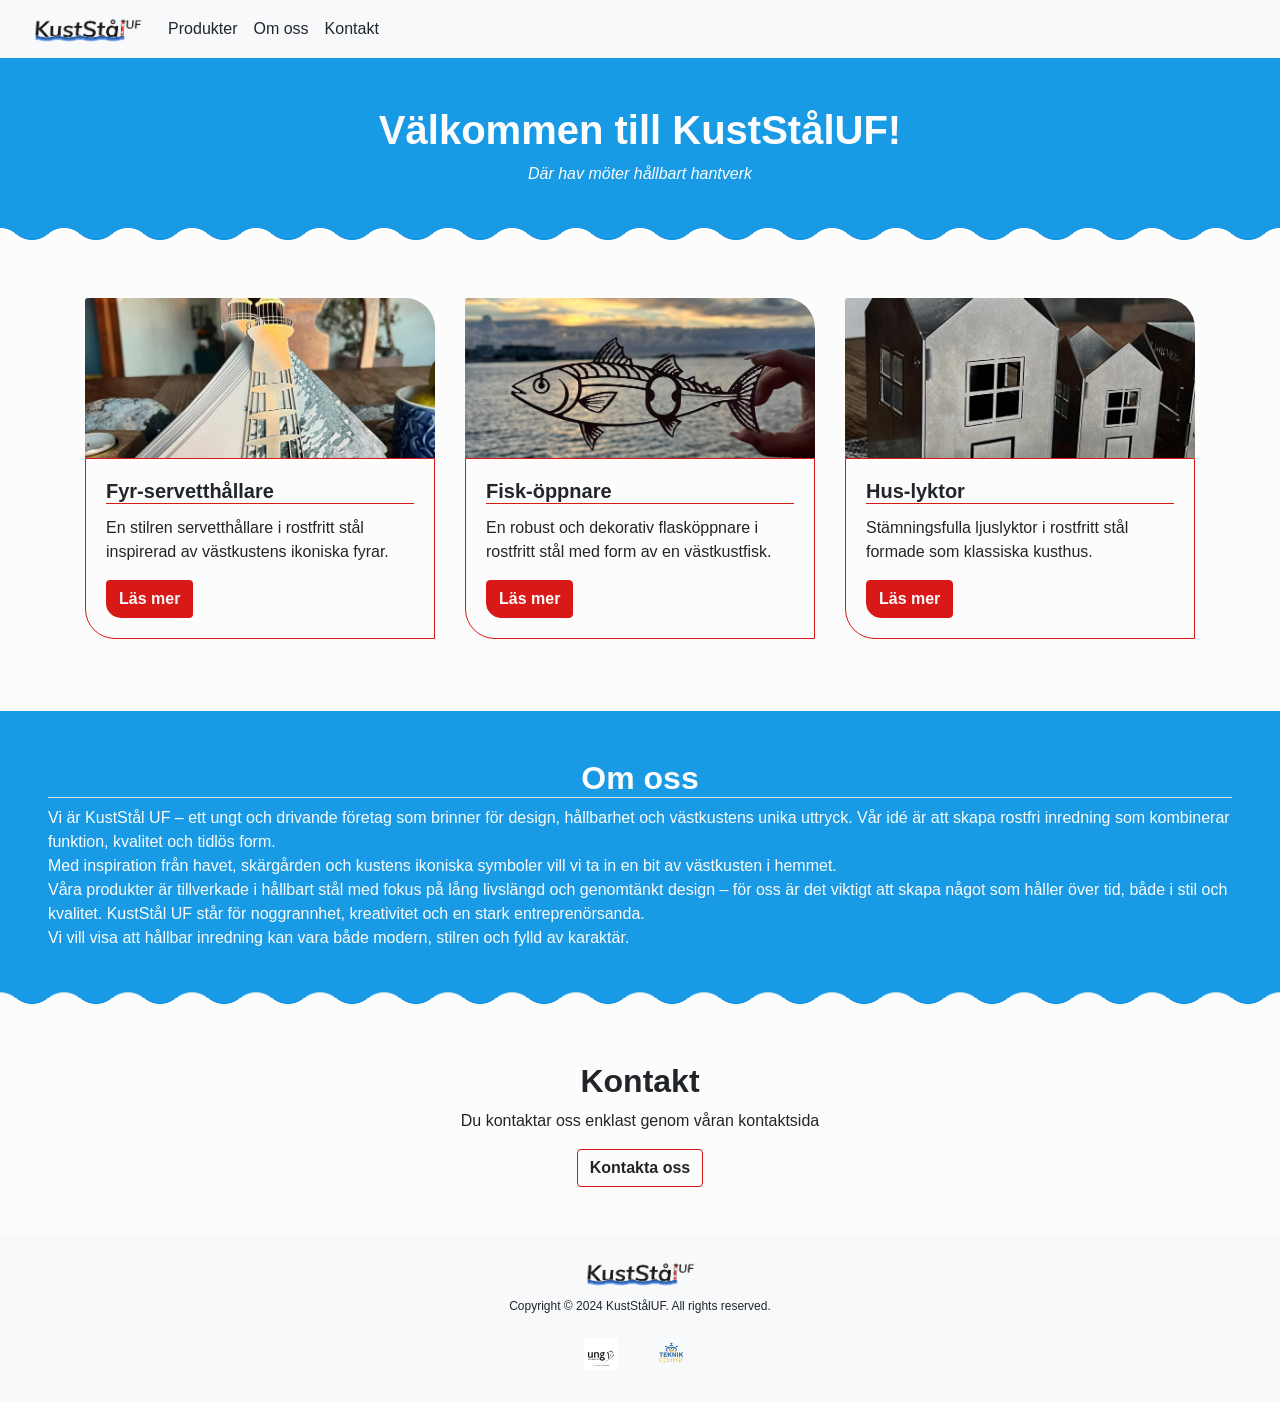
<file: index.html>
<!DOCTYPE html>
<html lang="en">
  <head>
    <meta charset="UTF-8">
    <link rel="stylesheet" href="css/bootstrap.css">
    <link rel="stylesheet" href="css/style.css">
    <meta name="viewport" content="width=device-width, initial-scale=1.0">
    <title>KustStål</title>
  </head>
  <body>
    <nav class="navbar navbar-expand-lg navbar-light bg-light">
      <div class="container-fluid">
        <a class="navbar-brand" href="index.html"><img src="assets/logos/KustStålUF2.png" alt="KustStålUF" height="30"></a>
        <button class="navbar-toggler" type="button" data-bs-toggle="collapse" data-bs-target="#navbarNav" aria-controls="navbarNav" aria-expanded="false" aria-label="Toggle navigation">
      <span class="navbar-toggler-icon"></span>
        </button>
        <div class="collapse navbar-collapse" id="navbarNav">
          <ul class="navbar-nav">
            <li class="nav-item">
              <a class="nav-link text-dark" href="produkter.html">Produkter</a>
            </li>
            <li class="nav-item">
              <a class="nav-link text-dark" href="omoss.html">Om oss</a>
            </li>
            <li class="nav-item">
              <a class="nav-link text-dark" href="kontakt.html">Kontakt</a>
            </li>
          </ul>
        </div>
      </div>
    </nav>

		<div class="bg-primary text-white text-center py-5 box-wavy-bottom">
			<h1><strong>Välkommen till KustStålUF!</strong></h1>
			<p><em>Där hav möter hållbart hantverk</em></p>
		</div>

  	<div class="py-5">
      <div class="container text-left">
        <div class="row">
          <div class="col-12 col-md-6 col-lg-4 mb-4">
            <div class="card border-0 w-100" style="border-bottom-left-radius: 20px; border-top-right-radius: 20px;">
              <img src="assets/img_9334.jpeg" class="card-img-top w-100" alt="..." style="border-top-right-radius: 30px; height: 10rem; width: 18rem; object-fit: cover;">
              <div class="card-body border border-secondary" style="border-bottom-left-radius: 30px;">
                <h5 class="card-title border-bottom border-secondary"><strong>Fyr-servetthållare</strong></h5>
                <p class="card-text">En stilren servetthållare i rostfritt stål inspirerad av västkustens ikoniska fyrar.</p>
                <a href="fyrservetthallare.html" class="btn bg-secondary text-light" style="border-bottom-left-radius: 15px;"><strong>Läs mer</strong></a>
              </div>
            </div>
          </div>
          <div class="col-12 col-md-6 col-lg-4 mb-4">
            <div class="card border-0 w-100" style=" border-bottom-left-radius: 20px; border-top-right-radius: 20px;">
              <img src="assets/img_9335.jpeg" class="card-img-top w-100" alt="..." style="border-top-right-radius: 30px; height: 10rem; width: 18rem; object-fit: cover;">
              <div class="card-body border border-secondary" style="border-bottom-left-radius: 30px;">
                <h5 class="card-title border-bottom border-secondary"><strong>Fisk-öppnare</strong></h5>
                <p class="card-text">En robust och dekorativ flasköppnare i rostfritt stål med form av en västkustfisk.</p>
                <a href="fiskoppnare.html" class="btn btn-secondary" style="border-bottom-left-radius: 15px;"><strong>Läs mer</strong></a>
              </div>
              </div>
            </div>
          <div class="col-12 col-md-6 col-lg-4 mb-4">
            <div class="card border-0 w-100" style=" border-bottom-left-radius: 20px; border-top-right-radius: 20px;">
              <img src="assets/img_9336.jpeg" class="card-img-top w-100" alt="..." style="border-top-right-radius: 30px; height: 10rem; width: 18rem; object-fit: cover;">
              <div class="card-body border border-secondary" style="border-bottom-left-radius: 30px;">
                <h5 class="card-title border-bottom border-secondary"><strong>Hus-lyktor</strong></h5>
                <p class="card-text">Stämningsfulla ljuslyktor i rostfritt stål formade som klassiska kusthus.</p>
                <a href="huslyktor.html" class="btn btn-secondary" style="border-bottom-left-radius: 15px; "><strong>Läs mer</strong></a>
              </div>
            </div>
          </div>
        </div>
      </div>
    </div>

    <div class="bg-primary border-0 p-5 text-center text-white box-wavy-bottom">
      <h2 class="border-bottom"><strong>Om oss</strong></h2>
      <p class="text-left">Vi är KustStål UF – ett ungt och drivande företag som brinner för design, hållbarhet och västkustens unika uttryck. Vår idé är att skapa rostfri inredning som kombinerar funktion, kvalitet och tidlös form.<br>
          Med inspiration från havet, skärgården och kustens ikoniska symboler vill vi ta in en bit av västkusten i hemmet.<br> Våra produkter är tillverkade i hållbart stål med fokus på lång livslängd och genomtänkt design – för oss är det viktigt att skapa något som håller över tid, både i stil och kvalitet.
          KustStål UF står för noggrannhet, kreativitet och en stark entreprenörsanda. <br> Vi vill visa att hållbar inredning kan vara både modern, stilren och fylld av karaktär. </p>
    </div>

    <div class="p-5 text-center ">
      <h2><strong>Kontakt</strong></h2>
      <p>Du kontaktar oss enklast genom våran kontaktsida</p>
      <a class="btn border-secondary text-dark" href="#"><strong>Kontakta oss</strong></a>
    </div>

    <footer class="bg-light">
      <div class=" sticky-bottom text-dark p-4 text-center">
        <img src="assets/logos/KustStålUF2.png" alt="" style="height: 30px;">
        <p class="mt-2" style="font-size: 0.75em;">Copyright © 2024 KustStålUF. All rights reserved.</p>
        <a class="btn text-dark" href="#"><strong><img src="assets/uf.png" alt="" style="height: 2em;"></strong></a>
        <a class="btn text-dark" href="#"><strong><img src="assets/tc.png" alt="" style="height: 2em;"></strong></a>
      </div>
    </footer>
    <script src="https://cdn.jsdelivr.net/npm/bootstrap@5.3.7/dist/js/bootstrap.bundle.min.js"></script>
  </body>
</html>
</file>
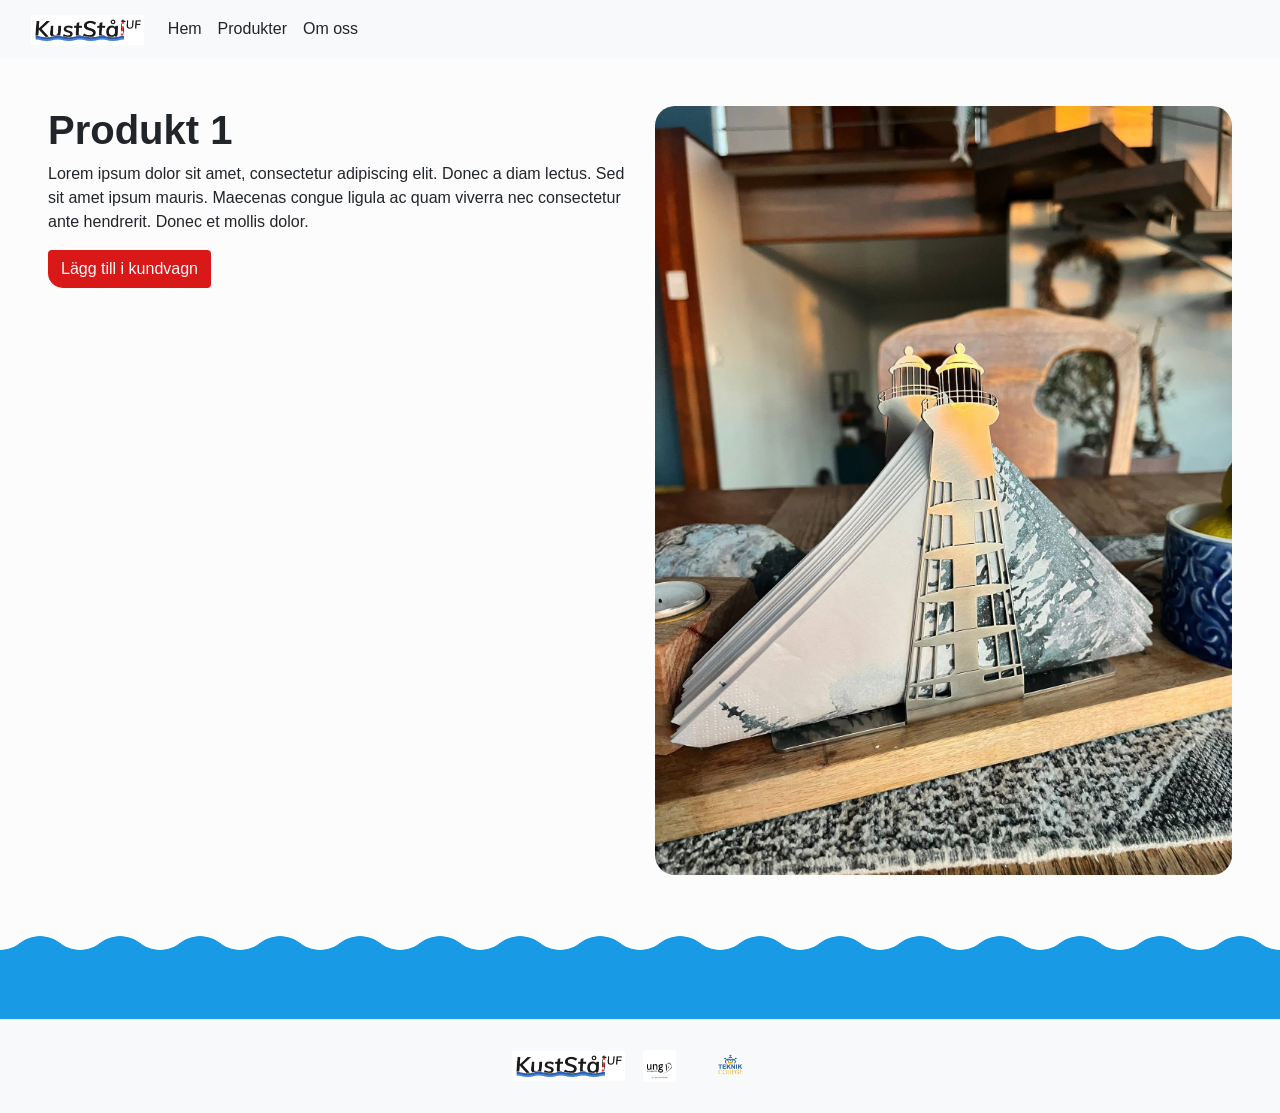
<file: enskildproduktsida.html>
<!DOCTYPE html>
<html lang="en">
  <head>
    <meta charset="UTF-8">
    <link rel="stylesheet" href="css/bootstrap.css">
    <link rel="stylesheet" href="css/style.css">
    <meta name="viewport" content="width=device-width, initial-scale=1.0">
    <title>KustStål</title>
  </head>
  <body>
    <nav class="navbar navbar-expand-lg navbar-light bg-light">
      <div class="container-fluid">
        <a class="navbar-brand"><img src="assets/logos/KustStålUF.png" alt="KustStålUF" height="30"></a>
        <button class="navbar-toggler" type="button" data-bs-toggle="collapse" data-bs-target="#navbarNav" aria-controls="navbarNav" aria-expanded="false" aria-label="Toggle navigation">
      <span class="navbar-toggler-icon"></span>
        </button>
        <div class="collapse navbar-collapse" id="navbarNav">
          <ul class="navbar-nav  ">
            <li class="nav-item">
              <a class="nav-link text-dark" aria-current="page" href="index.html">Hem</a>
            </li>
            <li class="nav-item">
              <a class="nav-link text-dark" href="produkter.html">Produkter</a>
            </li>
            <li class="nav-item">
              <a class="nav-link text-dark" href="omoss.html">Om oss</a>
            </li>
          </ul>
        </div>
      </div>
    </nav>

    <div class="text-left">
      <div class="row p-5">
        <div class="col">
          <h1><strong>Produkt 1</strong></h1>
          <p>Lorem ipsum dolor sit amet, consectetur adipiscing elit. Donec a diam lectus. Sed sit amet ipsum mauris. Maecenas congue ligula ac quam viverra nec consectetur ante hendrerit. Donec et mollis dolor.</p>
          <a href="#" class="btn bg-secondary text-light" style="border-bottom-left-radius: 15px; ">Lägg till i kundvagn</a>
        </div>
        <div class="col">
          <img src="assets/img_9334.jpeg" alt="Produkt 1" style="width: 100%; height: auto; border-radius: 20px;">
        </div>
      </div>
    </div>

    <div class="bg-primary p-5 box-wavy-top"> 
    </div>

		


       
     
   

    <footer class="bg-light">
      <div class=" sticky-bottom text-dark p-4 text-center">
        <img src="assets/logos/KustStålUF.png" alt="" style="height: 30px;">
        <a class="btn text-dark" href="#"><strong><img src="assets/uf.png" alt="" style="height: 2em;"></strong></a>
        <a class="btn text-dark" href="#"><strong><img src="assets/tc.png" alt="" style="height: 2em;"></strong></a>
      </div>
    </footer>
    <script src="https://cdn.jsdelivr.net/npm/bootstrap@5.3.7/dist/js/bootstrap.bundle.min.js"></script>
  </body>
</html>
</file>
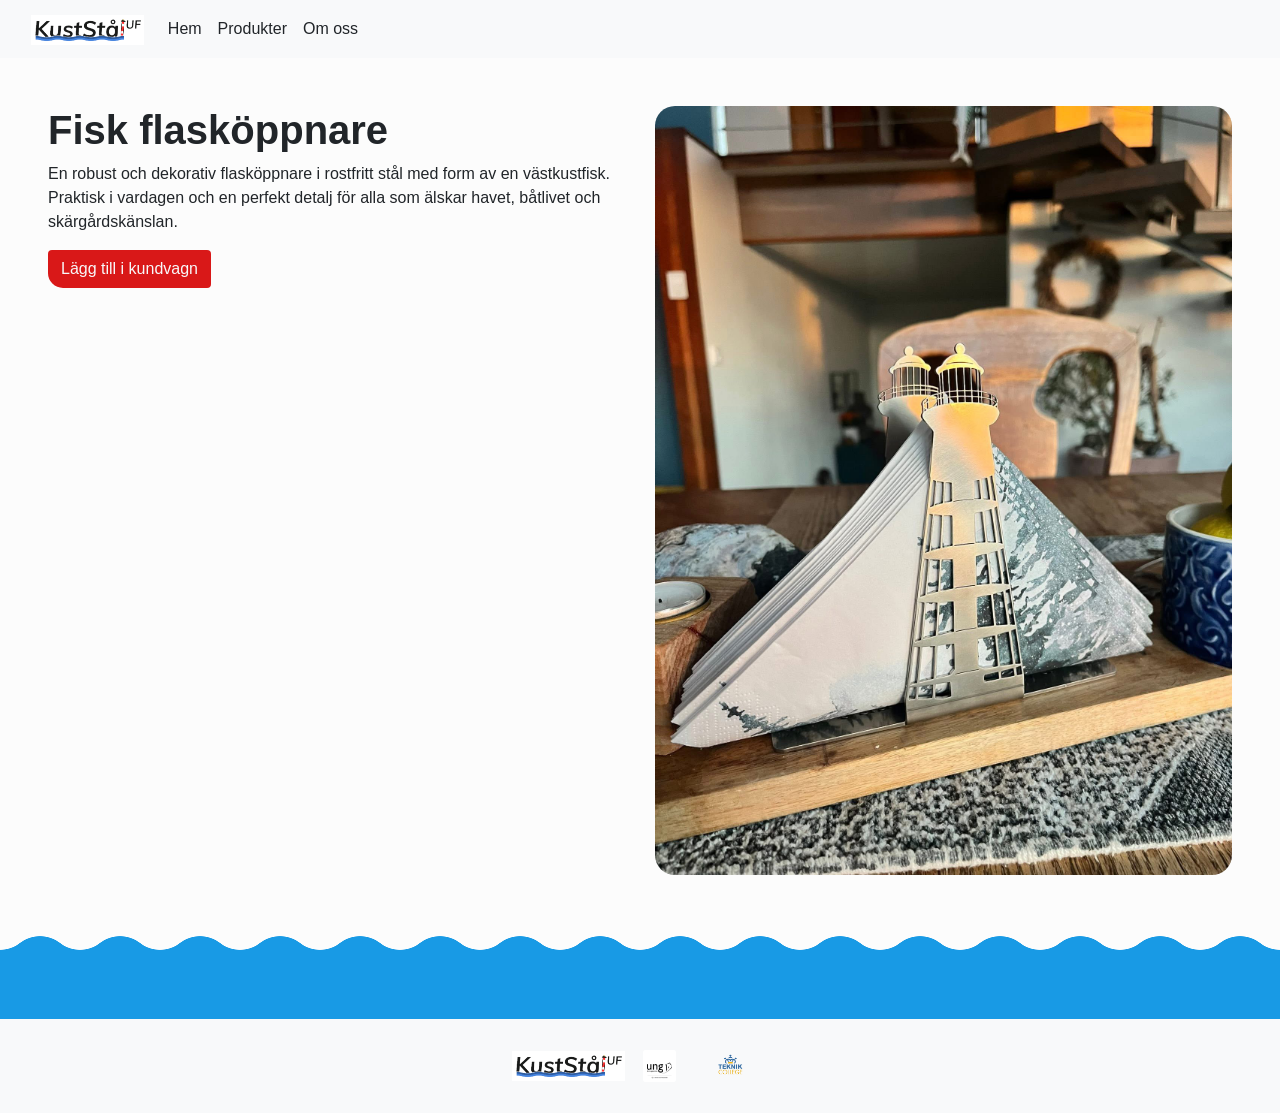
<file: fiskoppnare.html>
<!DOCTYPE html>
<html lang="en">
  <head>
    <meta charset="UTF-8">
    <link rel="stylesheet" href="css/bootstrap.css">
    <link rel="stylesheet" href="css/style.css">
    <meta name="viewport" content="width=device-width, initial-scale=1.0">
    <title>KustStål</title>
  </head>
  <body>
    <nav class="navbar navbar-expand-lg navbar-light bg-light">
      <div class="container-fluid">
        <a class="navbar-brand"><img src="assets/logos/KustStålUF.png" alt="KustStålUF" height="30"></a>
        <button class="navbar-toggler" type="button" data-bs-toggle="collapse" data-bs-target="#navbarNav" aria-controls="navbarNav" aria-expanded="false" aria-label="Toggle navigation">
      <span class="navbar-toggler-icon"></span>
        </button>
        <div class="collapse navbar-collapse" id="navbarNav">
          <ul class="navbar-nav  ">
            <li class="nav-item">
              <a class="nav-link text-dark" aria-current="page" href="index.html">Hem</a>
            </li>
            <li class="nav-item">
              <a class="nav-link text-dark" href="produkter.html">Produkter</a>
            </li>
            <li class="nav-item">
              <a class="nav-link text-dark" href="omoss.html">Om oss</a>
            </li>
          </ul>
        </div>
      </div>
    </nav>

    <div class="text-left">
      <div class="row p-5">
        <div class="col">
          <h1><strong>Fisk flasköppnare</strong></h1>
          <p>En robust och dekorativ flasköppnare i rostfritt stål med form av en västkustfisk. Praktisk i vardagen och en perfekt detalj för alla som älskar havet, båtlivet och skärgårdskänslan.</p>
          <button href="#" class="btn bg-secondary text-light" style="border-bottom-left-radius: 15px;" onclick="showAlert();">Lägg till i kundvagn</button>
          <div id="alertBox" class="alert alert-danger bg-warning text-light d-none mt-4" role="alert">
            Funktionen är inte tillgänglig i demo-versionen.
                <button type="button" class="btn btn-sm float-end" onclick="closeAlert()">
              ✕  
                </button>
          </div>
          <script>
              function showAlert() {
              document.getElementById("alertBox").classList.remove("d-none");
              }

              function closeAlert() {
              document.getElementById("alertBox").classList.add("d-none");
              }
            </script>
        </div>
        <div class="col">
          <img src="assets/img_9334.jpeg" alt="Produkt 1" style="width: 100%; height: auto; border-radius: 20px;">
        </div>
      </div>
    </div>

    <div class="bg-primary p-5 box-wavy-top"> 
    </div>

    <footer class="bg-light">
      <div class=" sticky-bottom text-dark p-4 text-center">
        <img src="assets/logos/KustStålUF.png" alt="" style="height: 30px;">
        <a class="btn text-dark" href="#"><strong><img src="assets/uf.png" alt="" style="height: 2em;"></strong></a>
        <a class="btn text-dark" href="#"><strong><img src="assets/tc.png" alt="" style="height: 2em;"></strong></a>
      </div>
    </footer>
    <script src="https://cdn.jsdelivr.net/npm/bootstrap@5.3.7/dist/js/bootstrap.bundle.min.js"></script>
  </body>
</html>
</file>
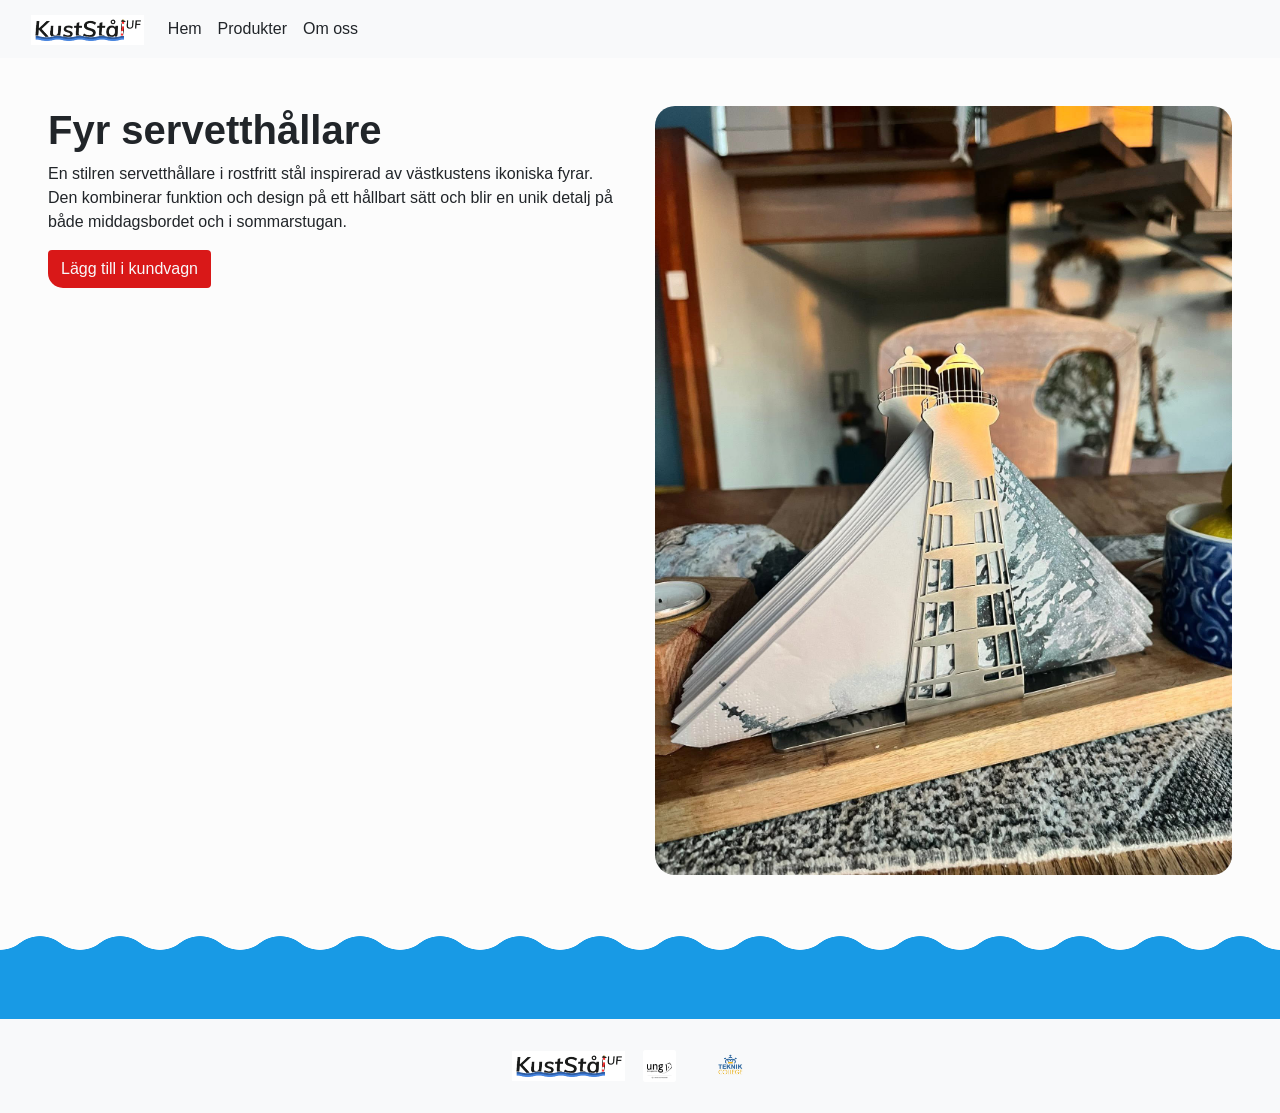
<file: fyrservetthallare.html>
<!DOCTYPE html>
<html lang="en">
  <head>
    <meta charset="UTF-8">
    <link rel="stylesheet" href="css/bootstrap.css">
    <link rel="stylesheet" href="css/style.css">
    <meta name="viewport" content="width=device-width, initial-scale=1.0">
    <title>KustStål</title>
  </head>
  <body>
    <nav class="navbar navbar-expand-lg navbar-light bg-light">
      <div class="container-fluid">
        <a class="navbar-brand"><img src="assets/logos/KustStålUF.png" alt="KustStålUF" height="30"></a>
        <button class="navbar-toggler" type="button" data-bs-toggle="collapse" data-bs-target="#navbarNav" aria-controls="navbarNav" aria-expanded="false" aria-label="Toggle navigation">
      <span class="navbar-toggler-icon"></span>
        </button>
        <div class="collapse navbar-collapse" id="navbarNav">
          <ul class="navbar-nav  ">
            <li class="nav-item">
              <a class="nav-link text-dark" aria-current="page" href="index.html">Hem</a>
            </li>
            <li class="nav-item">
              <a class="nav-link text-dark" href="produkter.html">Produkter</a>
            </li>
            <li class="nav-item">
              <a class="nav-link text-dark" href="omoss.html">Om oss</a>
            </li>
          </ul>
        </div>
      </div>
    </nav>

    <div class="text-left">
      <div class="row p-5">
        <div class="col">
          <h1><strong>Fyr servetthållare</strong></h1>
          <p>En stilren servetthållare i rostfritt stål inspirerad av västkustens ikoniska fyrar. Den kombinerar funktion och design på ett hållbart sätt och blir en unik detalj på både middagsbordet och i sommarstugan.</p>
                    <button href="#" class="btn bg-secondary text-light" style="border-bottom-left-radius: 15px;" onclick="showAlert();">Lägg till i kundvagn</button>
          <div id="alertBox" class="alert alert-danger bg-warning text-light d-none mt-4" role="alert">
            Funktionen är inte tillgänglig i demo-versionen.
                <button type="button" class="btn btn-sm float-end" onclick="closeAlert()">
              ✕  
                </button>
          </div>
          <script>
              function showAlert() {
              document.getElementById("alertBox").classList.remove("d-none");
              }

              function closeAlert() {
              document.getElementById("alertBox").classList.add("d-none");
              }
            </script>
        </div>
        <div class="col">
          <img src="assets/img_9334.jpeg" alt="Produkt 1" style="width: 100%; height: auto; border-radius: 20px;">
        </div>
      </div>
    </div>

    <div class="bg-primary p-5 box-wavy-top"> 
    </div>

		


       
     
   

    <footer class="bg-light">
      <div class=" sticky-bottom text-dark p-4 text-center">
        <img src="assets/logos/KustStålUF.png" alt="" style="height: 30px;">
        <a class="btn text-dark" href="#"><strong><img src="assets/uf.png" alt="" style="height: 2em;"></strong></a>
        <a class="btn text-dark" href="#"><strong><img src="assets/tc.png" alt="" style="height: 2em;"></strong></a>
      </div>
    </footer>
    <script src="https://cdn.jsdelivr.net/npm/bootstrap@5.3.7/dist/js/bootstrap.bundle.min.js"></script>
  </body>
</html>
</file>
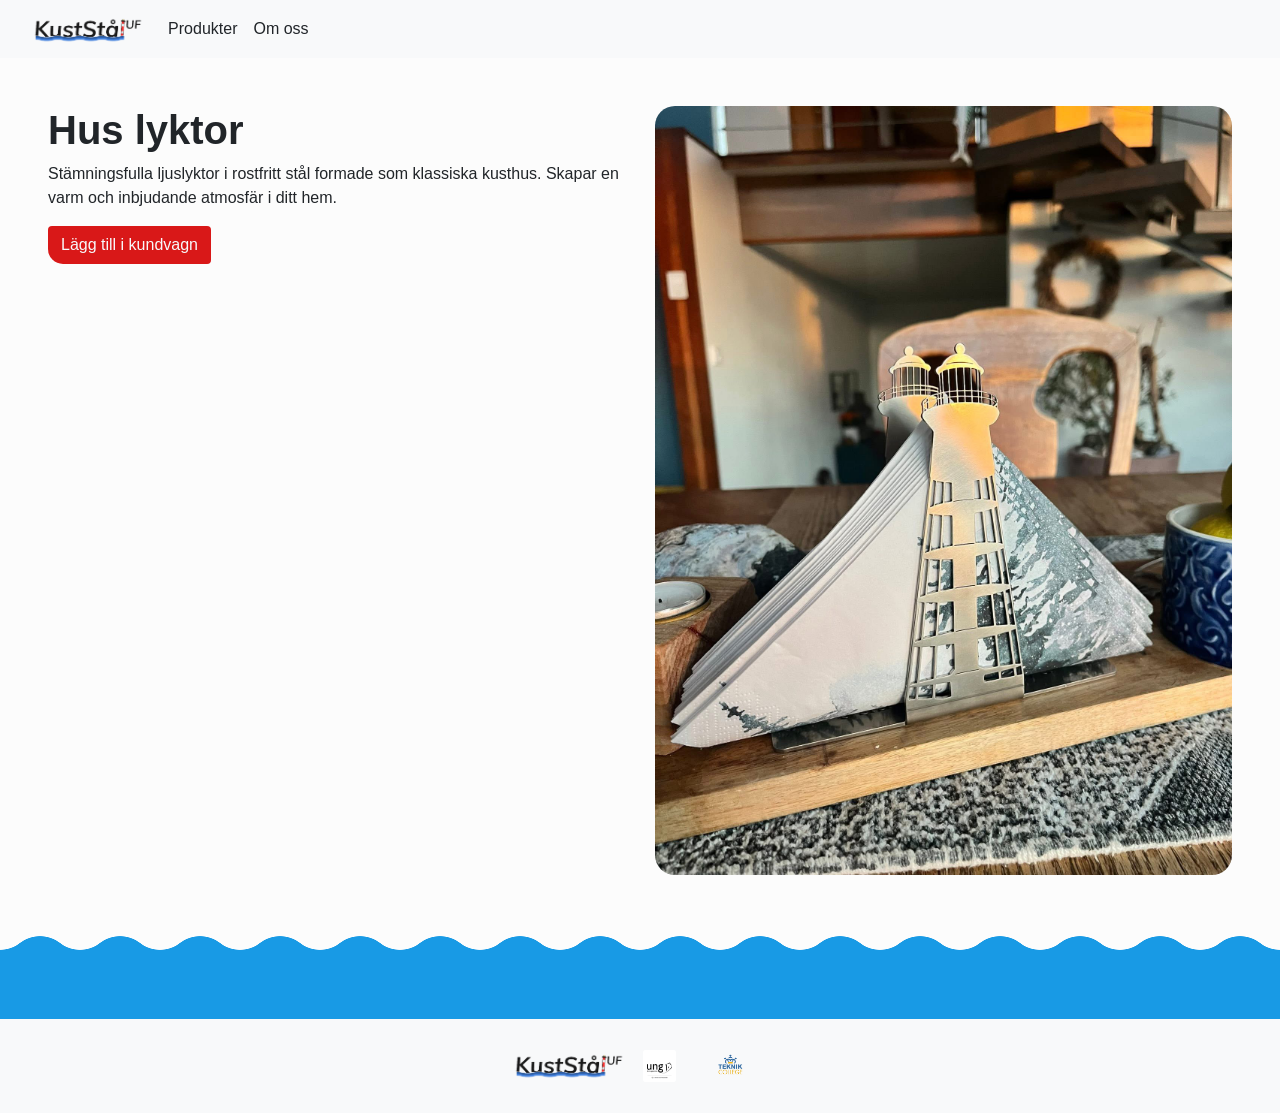
<file: huslyktor.html>
<!DOCTYPE html>
<html lang="en">
  <head>
    <meta charset="UTF-8">
    <link rel="stylesheet" href="css/bootstrap.css">
    <link rel="stylesheet" href="css/style.css">
    <meta name="viewport" content="width=device-width, initial-scale=1.0">
    <title>KustStål</title>
  </head>
  <body>
    <nav class="navbar navbar-expand-lg navbar-light bg-light">
      <div class="container-fluid">
        <a class="navbar-brand" href="index.html"><img src="assets/logos/KustStålUF2.png" alt="KustStålUF" height="30"></a>
        <button class="navbar-toggler" type="button" data-bs-toggle="collapse" data-bs-target="#navbarNav" aria-controls="navbarNav" aria-expanded="false" aria-label="Toggle navigation">
      <span class="navbar-toggler-icon"></span>
        </button>
        <div class="collapse navbar-collapse" id="navbarNav">
          <ul class="navbar-nav">
            <li class="nav-item">
              <a class="nav-link text-dark" href="produkter.html">Produkter</a>
            </li>
            <li class="nav-item">
              <a class="nav-link text-dark" href="omoss.html">Om oss</a>
            </li>
          </ul>
        </div>
      </div>
    </nav>

    <div class="text-left">
      <div class="row p-5">
        <div class="col">
          <h1><strong>Hus lyktor</strong></h1>
          <p>Stämningsfulla ljuslyktor i rostfritt stål formade som klassiska kusthus. Skapar en varm och inbjudande atmosfär i ditt hem.</p>
                    <button href="#" class="btn bg-secondary text-light" style="border-bottom-left-radius: 15px;" onclick="showAlert();">Lägg till i kundvagn</button>
          <div id="alertBox" class="alert alert-danger bg-warning text-light d-none mt-4" role="alert">
            Funktionen är inte tillgänglig i demo-versionen.
                <button type="button" class="btn btn-sm float-end" onclick="closeAlert()">
              ✕  
                </button>
          </div>
          <script>
              function showAlert() {
              document.getElementById("alertBox").classList.remove("d-none");
              }

              function closeAlert() {
              document.getElementById("alertBox").classList.add("d-none");
              }
            </script>
        </div>
        <div class="col">
          <img src="assets/img_9334.jpeg" alt="Produkt 1" style="width: 100%; height: auto; border-radius: 20px;">
        </div>
      </div>
    </div>

    <div class="bg-primary p-5 box-wavy-top"> 
    </div>

		


       
     
   

    <footer class="bg-light">
      <div class=" sticky-bottom text-dark p-4 text-center">
        <img src="assets/logos/KustStålUF2.png" alt="" style="height: 30px;">
        <a class="btn text-dark" href="#"><strong><img src="assets/uf.png" alt="" style="height: 2em;"></strong></a>
        <a class="btn text-dark" href="#"><strong><img src="assets/tc.png" alt="" style="height: 2em;"></strong></a>
      </div>
    </footer>
    <script src="https://cdn.jsdelivr.net/npm/bootstrap@5.3.7/dist/js/bootstrap.bundle.min.js"></script>
  </body>
</html>
</file>
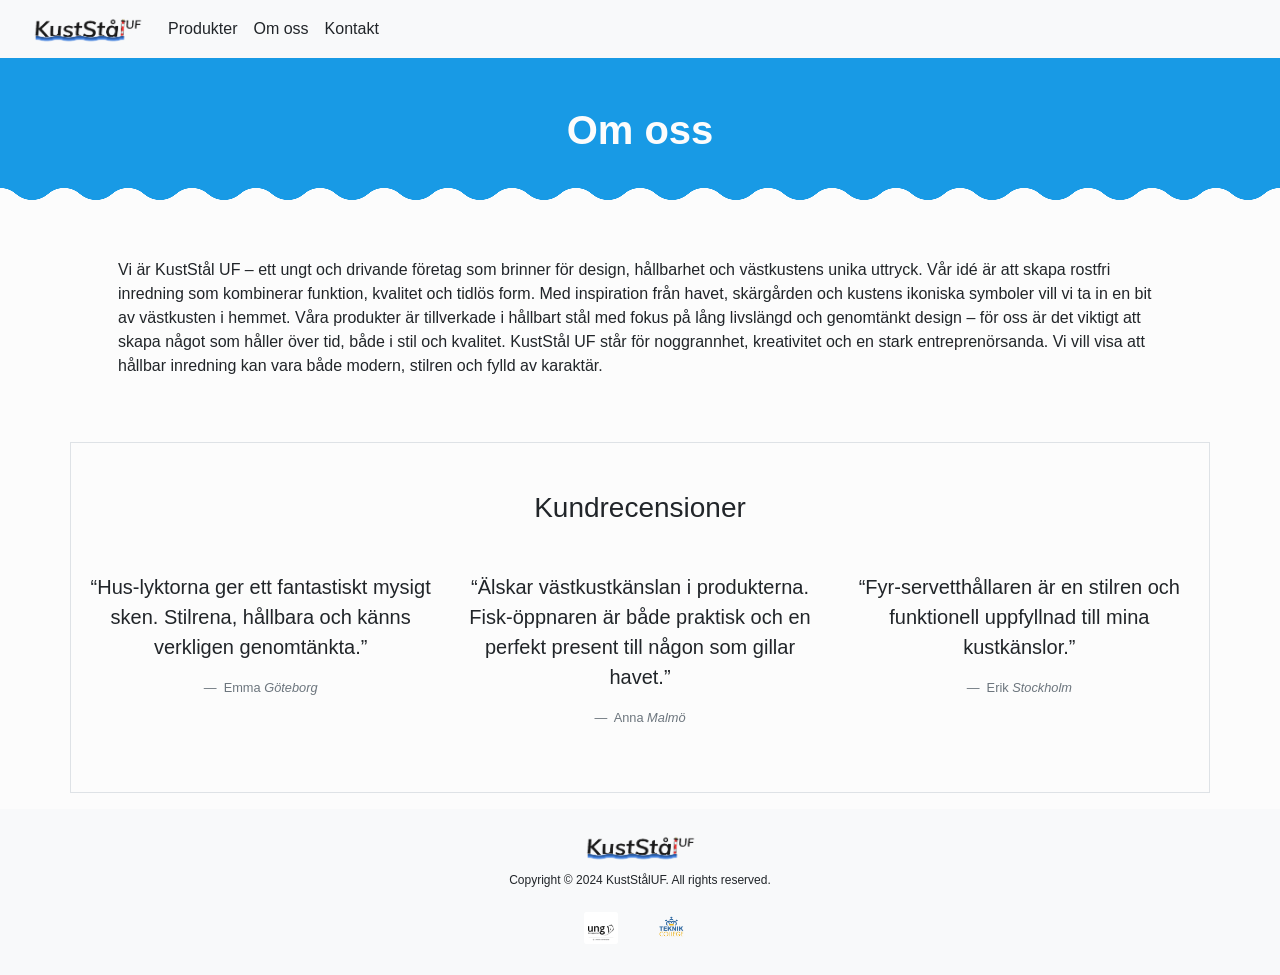
<file: omoss.html>
<!DOCTYPE html>
<html lang="en">
  <head>
    <meta charset="UTF-8">
    <link rel="stylesheet" href="css/bootstrap.css">
    <link rel="stylesheet" href="css/style.css">
    <meta name="viewport" content="width=device-width, initial-scale=1.0">
    <title>Om oss</title>
  </head>
  <body> 
     <nav class="navbar navbar-expand-lg navbar-light bg-light">
      <div class="container-fluid">
        <a class="navbar-brand" href="index.html"><img src="assets/logos/KustStålUF2.png" alt="KustStålUF" height="30"></a>
        <button class="navbar-toggler" type="button" data-bs-toggle="collapse" data-bs-target="#navbarNav" aria-controls="navbarNav" aria-expanded="false" aria-label="Toggle navigation">
          <span class="navbar-toggler-icon"></span>
        </button>
        <div class="collapse navbar-collapse" id="navbarNav">
          <ul class="navbar-nav ">
            <li class="nav-item">
              <a class="nav-link text-dark" href="produkter.html">Produkter</a>
            </li>
            <li class="nav-item">
              <a class="nav-link text-dark" href="omoss.html">Om oss</a>
            </li>
            <li class="nav-item">
              <a class="nav-link text-dark" href="kontakt.html">Kontakt</a>
            </li>
          </ul>
        </div>
      </div>
    </nav>

    <div class="bg-primary p-5 text-center text-white box-wavy-bottom">
      <h1><strong>Om oss</strong></h1>
    </div>
    <p class="container text-left p-5">
      Vi är KustStål UF – ett ungt och drivande företag som brinner för design, hållbarhet och västkustens unika uttryck. Vår idé är att skapa rostfri inredning som kombinerar funktion, kvalitet och tidlös form.

      Med inspiration från havet, skärgården och kustens ikoniska symboler vill vi ta in en bit av västkusten i hemmet. Våra produkter är tillverkade i hållbart stål med fokus på lång livslängd och genomtänkt design – för oss är det viktigt att skapa något som håller över tid, både i stil och kvalitet.

      KustStål UF står för noggrannhet, kreativitet och en stark entreprenörsanda. Vi vill visa att hållbar inredning kan vara både modern, stilren och fylld av karaktär.
    </p>

    <div class="container text-center pb-5 my-3 border">
      <h3 class="my-5">Kundrecensioner</h3>
      <section class="row">
        <div class="col">
          <figure>
            <blockquote class="blockquote">
              <p>“Hus-lyktorna ger ett fantastiskt mysigt sken. Stilrena, hållbara och känns verkligen genomtänkta.”</p>
            </blockquote>
            <figcaption class="blockquote-footer">
              Emma <cite title="Source Title">Göteborg</cite>
            </figcaption>
          </figure>
        </div>
        <div class="col">
          <figure>
  <blockquote class="blockquote">
    <p>“Älskar västkustkänslan i produkterna. Fisk-öppnaren är både praktisk och en perfekt present till någon som gillar havet.”</p>
  </blockquote>
  <figcaption class="blockquote-footer">
    Anna <cite title="Source Title">Malmö</cite>
  </figcaption>
</figure>
        </div>
        <div class="col">
          <figure>
            <blockquote class="blockquote">
              <p>“Fyr-servetthållaren är en stilren och funktionell uppfyllnad till mina kustkänslor.”</p>
            </blockquote>
            <figcaption class="blockquote-footer">
              Erik <cite title="Source Title">Stockholm</cite>
            </figcaption>
          </figure>
        </div>
      </section>
    </div>

   <footer class="bg-light">
      <div class=" sticky-bottom text-dark p-4 text-center">
        <img src="assets/logos/KustStålUF2.png" alt="" style="height: 30px;">
        <p class="mt-2" style="font-size: 0.75em;">Copyright © 2024 KustStålUF. All rights reserved.</p>
        <a class="btn text-dark" href="#"><strong><img src="assets/uf.png" alt="" style="height: 2em;"></strong></a>
        <a class="btn text-dark" href="#"><strong><img src="assets/tc.png" alt="" style="height: 2em;"></strong></a>
      </div>
    </footer>

<script src="https://cdn.jsdelivr.net/npm/bootstrap@5.3.7/dist/js/bootstrap.bundle.min.js"></script>
    
  </body>
</html>
</file>
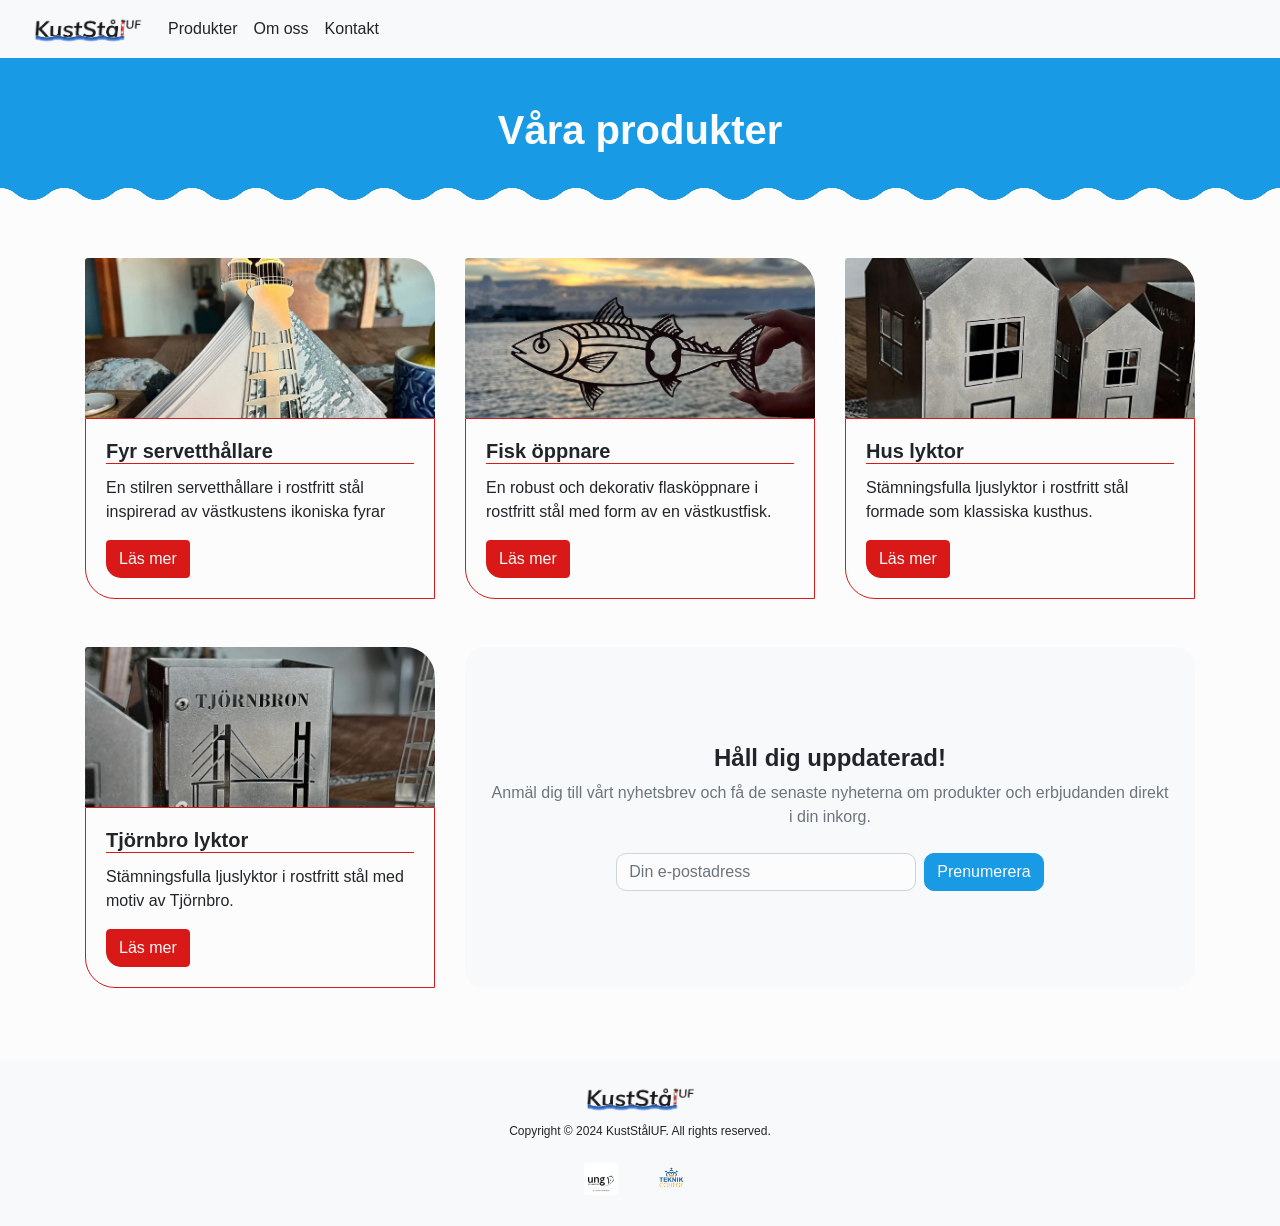
<file: produkter.html>
<!DOCTYPE html>
<html lang="en">
  <head>
    <meta charset="UTF-8">
    <link rel="stylesheet" href="css/bootstrap.css">
    <link rel="stylesheet" href="css/style.css">
    <meta name="viewport" content="width=device-width, initial-scale=1.0">
    <title>KustStål</title>
  </head>
  <body>
    <nav class="navbar navbar-expand-lg navbar-light bg-light">
      <div class="container-fluid">
        <a class="navbar-brand" href="index.html"><img src="assets/logos/KustStålUF2.png" alt="KustStålUF" height="30"></a>
        <button class="navbar-toggler" type="button" data-bs-toggle="collapse" data-bs-target="#navbarNav" aria-controls="navbarNav" aria-expanded="false" aria-label="Toggle navigation">
      <span class="navbar-toggler-icon"></span>
        </button>
        <div class="collapse navbar-collapse" id="navbarNav">
          <ul class="navbar-nav  ">
            <li class="nav-item">
              <a class="nav-link text-dark" href="produkter.html">Produkter</a>
            </li>
            <li class="nav-item">
              <a class="nav-link text-dark" href="omoss.html">Om oss</a>
            </li>
            <li class="nav-item">
              <a class="nav-link text-dark" href="kontakt.html">Kontakt</a>
            </li>
          </ul>
        </div>
      </div>
    </nav>

		<div class="bg-primary text-white text-center py-5 box-wavy-bottom">
			<h1><strong>Våra produkter</strong></h1>
		</div>

  	<div class="py-5">
      <div class="container text-left">
        <div class="row">
          <div class="col-12 col-md-6 col-lg-4 mb-4">
            <div class="card border-0 w-100" style=" border-bottom-left-radius: 20px; border-top-right-radius: 20px;">
              <img src="assets/img_9334.jpeg" class="card-img-top " alt="..." style="border-top-right-radius: 30px; height: 10rem;  object-fit: cover;">
              <div class="card-body border border-secondary" style="border-bottom-left-radius: 30px;">
                <h5 class="card-title border-bottom border-secondary"><strong>Fyr servetthållare</strong></h5>
                <p class="card-text">En stilren servetthållare i rostfritt stål inspirerad av västkustens ikoniska fyrar</p>
                <a href="fyrservetthallare.html" class="btn bg-secondary text-light" style="border-bottom-left-radius: 15px; ">Läs mer</a>
              </div>
            </div>
          </div>
          <div class="col-12 col-md-6 col-lg-4 mb-4">
            <div class="card border-0 w-100" style=" border-bottom-left-radius: 20px; border-top-right-radius: 20px;">
              <img src="assets/img_9335.jpeg" class="card-img-top" alt="..." style="border-top-right-radius: 30px; height: 10rem; object-fit: cover;">
              <div class="card-body border border-secondary" style="border-bottom-left-radius: 30px;">
                <h5 class="card-title border-bottom border-secondary"><strong>Fisk öppnare</strong></h5>
                <p class="card-text">En robust och dekorativ flasköppnare i rostfritt stål med form av en västkustfisk.</p>
                <a href="fiskoppnare.html" class="btn btn-secondary" style="border-bottom-left-radius: 15px;">Läs mer</a>
              </div>
              </div>
            </div>

            <div class="col-12 col-md-6 col-lg-4 mb-4">
            <div class="card border-0 w-100" style="border-bottom-left-radius: 20px; border-top-right-radius: 20px;">
              <img src="assets/img_9336.jpeg" class="card-img-top" alt="..." style="border-top-right-radius: 30px; height: 10rem; object-fit: cover;">
              <div class="card-body border border-secondary" style="border-bottom-left-radius: 30px;">
                <h5 class="card-title border-bottom border-secondary"><strong>Hus lyktor</strong></h5>
                <p class="card-text">Stämningsfulla ljuslyktor i rostfritt stål formade som klassiska kusthus.</p>
                <a href="huslyktor.html" class="btn btn-secondary" style="border-bottom-left-radius: 15px; ">Läs mer</a>
              </div>
            </div>
          </div>
        </div>
        <div class="row mt-4">
          <div class="col-12 col-md-6 col-lg-4 mb-4">
            <div class="card border-0 w-100" style="border-bottom-left-radius: 20px; border-top-right-radius: 20px;">
              <img src="assets/img_9337.jpeg" class="card-img-top" alt="..." style="border-top-right-radius: 30px; height: 10rem; object-fit: cover;">
              <div class="card-body border border-secondary" style="border-bottom-left-radius: 30px;">
                <h5 class="card-title border-bottom border-secondary"><strong>Tjörnbro lyktor</strong></h5>
                <p class="card-text">Stämningsfulla ljuslyktor i rostfritt stål med motiv av Tjörnbro.</p>
                <a href="tjornbroljushallare.html" class="btn btn-secondary" style="border-bottom-left-radius: 15px; ">Läs mer</a>
              </div>
            </div>
          </div>
            <div class="col-12 col-md-6 col-lg-8 mb-4">
              <div class="card border-0 w-100 h-100 border border-secondary d-flex flex-column justify-content-center align-items-center text-center p-4" style="border-radius: 20px; background-color: #f8f9fa;">
                <h4 class="mb-2"><strong>Håll dig uppdaterad!</strong></h4>
                <p class="text-muted mb-4">Anmäl dig till vårt nyhetsbrev och få de senaste nyheterna om produkter och erbjudanden direkt i din inkorg.</p>
                <div class="d-flex w-100 justify-content-center  flex-wrap">
                  <input type="email" class="form-control" placeholder="Din e-postadress" style="max-width: 300px; border-radius: 10px;">
                  <button class="btn btn-primary ml-2" style="border-radius: 10px;">
                    Prenumerera
                  </button>
                </div>
              </div>
            </div>
          </div>
        </div>
      </div>
    </div>

   <footer class="bg-light">
      <div class=" sticky-bottom text-dark p-4 text-center">
        <img src="assets/logos/KustStålUF2.png" alt="" style="height: 30px;">
        <p class="mt-2" style="font-size: 0.75em;">Copyright © 2024 KustStålUF. All rights reserved.</p>
        <a class="btn text-dark" href="#"><strong><img src="assets/uf.png" alt="" style="height: 2em;"></strong></a>
        <a class="btn text-dark" href="#"><strong><img src="assets/tc.png" alt="" style="height: 2em;"></strong></a>
      </div>
    </footer>
    <script src="https://cdn.jsdelivr.net/npm/bootstrap@5.3.7/dist/js/bootstrap.bundle.min.js"></script>
  </body>
</html>
</file>
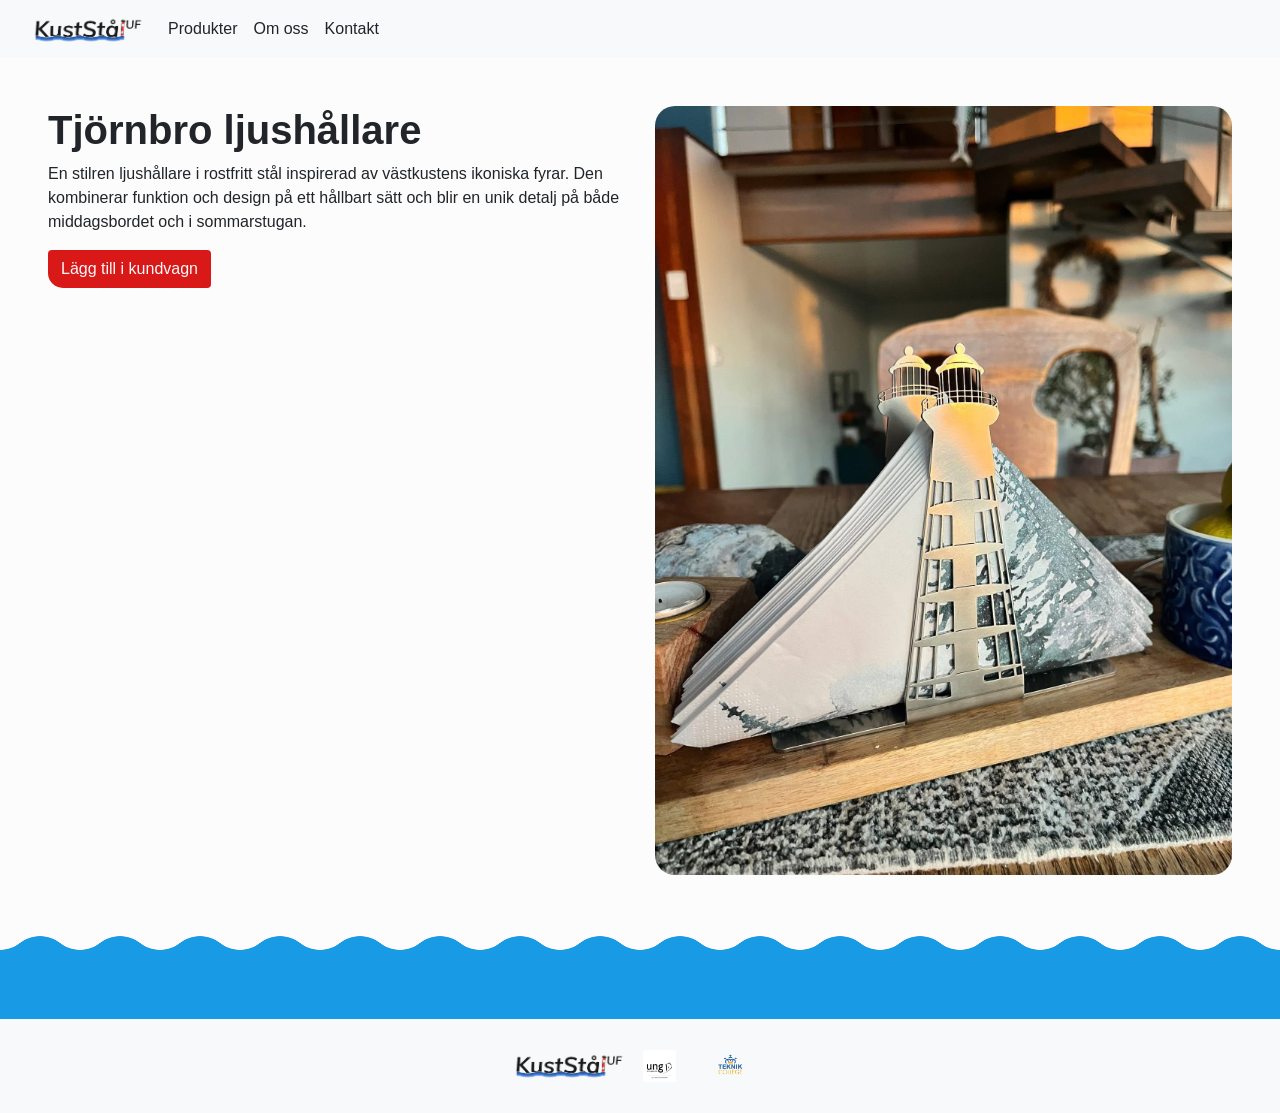
<file: tjornbroljushallare.html>
<!DOCTYPE html>
<html lang="en">
  <head>
    <meta charset="UTF-8">
    <link rel="stylesheet" href="css/bootstrap.css">
    <link rel="stylesheet" href="css/style.css">
    <meta name="viewport" content="width=device-width, initial-scale=1.0">
    <title>KustStål</title>
  </head>
  <body>
    <nav class="navbar navbar-expand-lg navbar-light bg-light">
      <div class="container-fluid">
        <a class="navbar-brand" href="index.html"><img src="assets/logos/KustStålUF2.png" alt="KustStålUF" height="30"></a>
        <button class="navbar-toggler" type="button" data-bs-toggle="collapse" data-bs-target="#navbarNav" aria-controls="navbarNav" aria-expanded="false" aria-label="Toggle navigation">
      <span class="navbar-toggler-icon"></span>
        </button>
        <div class="collapse navbar-collapse" id="navbarNav">
          <ul class="navbar-nav  ">
            <li class="nav-item">
              <a class="nav-link text-dark" href="produkter.html">Produkter</a>
            </li>
            <li class="nav-item">
              <a class="nav-link text-dark" href="omoss.html">Om oss</a>
            </li>
            <li class="nav-item">
              <a class="nav-link text-dark" href="kontakt.html">Kontakt</a>
            </li>
          </ul>
        </div>
      </div>
    </nav>

    <div class="text-left">
      <div class="row p-5">
        <div class="col">
          <h1><strong>Tjörnbro ljushållare</strong></h1>
          <p>En stilren ljushållare i rostfritt stål inspirerad av västkustens ikoniska fyrar. Den kombinerar funktion och design på ett hållbart sätt och blir en unik detalj på både middagsbordet och i sommarstugan.</p>
                    <button href="#" class="btn bg-secondary text-light" style="border-bottom-left-radius: 15px;" onclick="showAlert();">Lägg till i kundvagn</button>
          <div id="alertBox" class="alert alert-danger bg-warning text-light d-none mt-4" role="alert">
            Funktionen är inte tillgänglig i demo-versionen.
                <button type="button" class="btn btn-sm float-end" onclick="closeAlert()">
              ✕  
                </button>
          </div>
          <script>
              function showAlert() {
              document.getElementById("alertBox").classList.remove("d-none");
              }

              function closeAlert() {
              document.getElementById("alertBox").classList.add("d-none");
              }
            </script>
        </div>
        <div class="col">
          <img src="assets/img_9334.jpeg" alt="Produkt 1" style="width: 100%; height: auto; border-radius: 20px;">
        </div>
      </div>
    </div>

    <div class="bg-primary p-5 box-wavy-top"> 
    </div>

		


       
     
   

    <footer class="bg-light">
      <div class=" sticky-bottom text-dark p-4 text-center">
        <img src="assets/logos/KustStålUF2.png" alt="" style="height: 30px;">
        <a class="btn text-dark" href="#"><strong><img src="assets/uf.png" alt="" style="height: 2em;"></strong></a>
        <a class="btn text-dark" href="#"><strong><img src="assets/tc.png" alt="" style="height: 2em;"></strong></a>
      </div>
    </footer>
    <script src="https://cdn.jsdelivr.net/npm/bootstrap@5.3.7/dist/js/bootstrap.bundle.min.js"></script>
  </body>
</html>
</file>
<file: css/style.css>
.box-wavy-bottom {
  --mask:
    radial-gradient(24.38px at 50% calc(100% - 34.4px),#000 99%,#0000 101%) calc(50% - 32px) 0/64px 100%,
    radial-gradient(24.38px at 50% calc(100% + 18.4px),#0000 99%,#000 101%) 50% calc(100% - 16px)/64px 100% repeat-x;
  -webkit-mask: var(--mask);
          mask: var(--mask);
}

.box-wavy-top {
  --mask:
    radial-gradient(32.8px at 50% 46px,#000 99%,#0000 101%) calc(50% - 40px) 0/80px 100%,
    radial-gradient(32.8px at 50% -26px,#0000 99%,#000 101%) 50% 20px/80px 100% repeat-x;
  -webkit-mask: var(--mask);
          mask: var(--mask);
}
</file>
